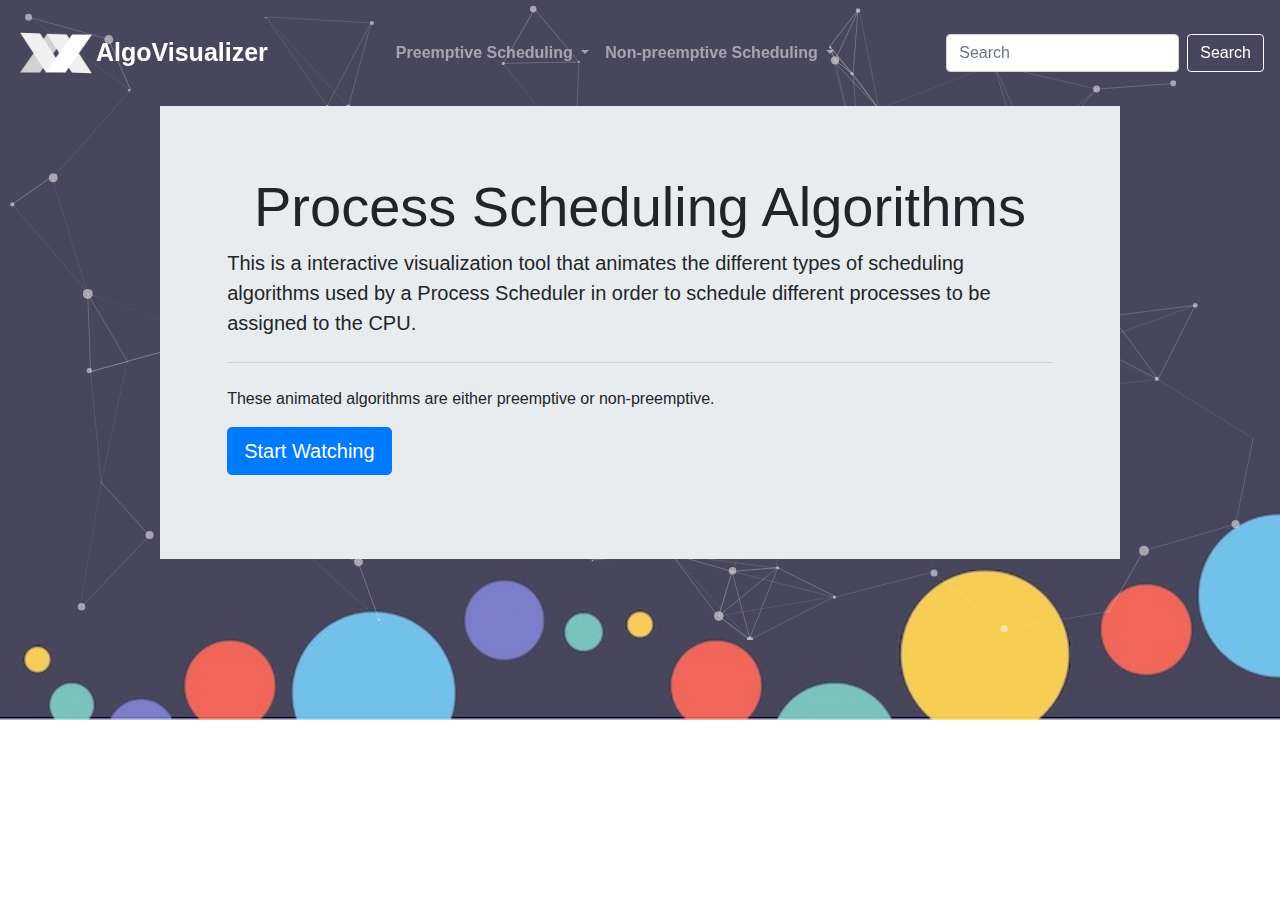
<file: index.html>
<!doctype html>
<html lang="en">
  <head>
    <!-- Required meta tags -->
    <meta charset="utf-8">
    <meta name="viewport" content="width=device-width, initial-scale=1, shrink-to-fit=no">

    <!-- External CSS Files -->
    <link rel="stylesheet" type="text/css" href="../styles/index.css">
    <link rel="stylesheet" type="text/css" href="../styles/sjf.css">
    <link rel="stylesheet" type="text/css" href="../styles/srt.css">
    <link rel="stylesheet" type="text/css" href="../styles/fcfs.css">
    <link rel="stylesheet" type="text/css" href="../styles/rr.css">

    <!-- Bootstrap CSS -->
    <link rel="stylesheet" href="https://maxcdn.bootstrapcdn.com/bootstrap/4.0.0/css/bootstrap.min.css" integrity="sha384-Gn5384xqQ1aoWXA+058RXPxPg6fy4IWvTNh0E263XmFcJlSAwiGgFAW/dAiS6JXm" crossorigin="anonymous">
    <link rel="stylesheet" href="https://cdnjs.cloudflare.com/ajax/libs/animate.css/4.1.1/animate.css" integrity="sha512-phGxLIsvHFArdI7IyLjv14dchvbVkEDaH95efvAae/y2exeWBQCQDpNFbOTdV1p4/pIa/XtbuDCnfhDEIXhvGQ==" crossorigin="anonymous" />

    <title>AlgoVisualizer</title>
  </head>
  <body>

    <div class="modal fade" id="sjfModal" tabindex="-1" role="dialog" aria-labelledby="sjfModalLabel" aria-hidden="false">
      <div class="modal-dialog modal-sm" role="document">
        <div class="modal-content">
          <div class="modal-header">
            <h5 class="modal-title" id="sjfModalLabel"><b>Shortest Job First</b></h5>
            <button type="button" class="close" data-dismiss="modal" aria-label="Close">
              <span aria-hidden="true">&times;</span>
            </button>
          </div>
          <div class="modal-body">
            <form id="sjfModalForm">
              <div class="form-group">
                <label for="numProcesses">Number of processes</label>
                <input class="form-control" id="sjfNumProcesses" aria-describedby="numProcessesHelp" placeholder="Enter number of processes">
                <small id="numProcessesHelp" class="form-text text-muted">Numbers between 1 - 5 work best.</small>
              </div>
            </form>
          </div>
          <div id ="sjfModalFooter" class="modal-footer">
            <button type="button" class="btn btn-secondary" data-dismiss="modal">Close</button>
            <button id="sjfNumProcessesBtn" type="button" class="btn btn-primary">Submit</button>
          </div>
        </div>
      </div>
    </div>

    <div class="modal fade" id="fcfsModal" tabindex="-1" role="dialog" aria-labelledby="fcfsModalLabel" aria-hidden="false">
      <div class="modal-dialog modal-sm" role="document">
        <div class="modal-content">
          <div class="modal-header">
            <h5 class="modal-title" id="fcfsModalLabel"><b>First Come, First Served</b></h5>
            <button type="button" class="close" data-dismiss="modal" aria-label="Close">
              <span aria-hidden="true">&times;</span>
            </button>
          </div>
          <div class="modal-body">
            <form id="fcfsModalForm">
              <div class="form-group">
                <label for="numProcesses">Number of processes</label>
                <input class="form-control" id="fcfsNumProcesses" aria-describedby="numProcessesHelp" placeholder="Enter number of processes">
                <small id="numProcessesHelp" class="form-text text-muted">Numbers between 1 - 5 work best.</small>
              </div>
            </form>
          </div>
          <div id ="fcfsModalFooter" class="modal-footer">
            <button type="button" class="btn btn-secondary" data-dismiss="modal">Close</button>
            <button id="fcfsNumProcessesBtn" type="button" class="btn btn-primary">Submit</button>
          </div>
        </div>
      </div>
    </div>

    <div class="modal fade" id="rrModal" tabindex="-1" role="dialog" aria-labelledby="rrModalLabel" aria-hidden="false">
      <div class="modal-dialog modal-sm" role="document">
        <div class="modal-content">
          <div class="modal-header">
            <h5 class="modal-title" id="rrModalLabel"><b>Round Robin</b></h5>
            <button type="button" class="close" data-dismiss="modal" aria-label="Close">
              <span aria-hidden="true">&times;</span>
            </button>
          </div>
          <div class="modal-body">
            <form id="rrModalForm">
              <div class="form-group">
                <label for="numProcesses">Number of processes</label>
                <input class="form-control" id="rrNumProcesses" aria-describedby="numProcessesHelp" placeholder="Enter number of processes">
                <small id="numProcessesHelp" class="form-text text-muted">Numbers between 1 - 5 work best.</small>
              </div>
              <div class="form-group">
                <label for="rrQuantum">Quantum</label>
                <input class="form-control" id="rrQuantum" aria-describedby="rrQuantumHelp" placeholder="Enter quantum">
              </div>
            </form>
          </div>
          <div id ="rrModalFooter" class="modal-footer">
            <button type="button" class="btn btn-secondary" data-dismiss="modal">Close</button>
            <button id="rrNumProcessesBtn" type="button" class="btn btn-primary">Submit</button>
          </div>
        </div>
      </div>
    </div>
    
    <div class="modal fade" id="srtModal" tabindex="-1" role="dialog" aria-labelledby="srtModalLabel" aria-hidden="false">
      <div class="modal-dialog modal-sm" role="document">
        <div class="modal-content">
          <div class="modal-header">
            <h5 class="modal-title" id="srtModalLabel"><b>Shortest Remaining Time</b></h5>
            <button type="button" class="close" data-dismiss="modal" aria-label="Close">
              <span aria-hidden="true">&times;</span>
            </button>
          </div>
          <div class="modal-body">
            <form id="srtModalForm">
              <div class="form-group">
                <label for="numProcesses">Number of processes</label>
                <input class="form-control" id="srtNumProcesses" aria-describedby="numProcessesHelp" placeholder="Enter number of processes">
                <small id="numProcessesHelp" class="form-text text-muted">Numbers between 1 - 5 work best.</small>
              </div>
            </form>
          </div>
          <div id ="srtModalFooter" class="modal-footer">
            <button type="button" class="btn btn-secondary" data-dismiss="modal">Close</button>
            <button id="srtNumProcessesBtn" type="button" class="btn btn-primary">Submit</button>
          </div>
        </div>
      </div>
    </div>

    <div class="modal fade" id="detailsModal" tabindex="-1" role="dialog" aria-labelledby="detailsModalLabel" aria-hidden="false">
      <div class="modal-dialog" role="document">
        <div class="modal-content">
          <div class="modal-header">
            <h5 class="modal-title" id="detailsModalLabel"><strong id="detailsModalTitle"></strong></h5>
            <button type="button" class="close" data-dismiss="modal" aria-label="Close">
              <span aria-hidden="true">&times;</span>
            </button>
          </div>
          <div id="detailsModalBody" class="modal-body">
            
          </div>
          <div id ="detailsModalFooter" class="modal-footer">
            <button type="button" class="btn btn-secondary" data-dismiss="modal">Close</button>
          </div>
        </div>
      </div>
    </div>



    <div  id="particles-js">
      <div id="body">
        <div id="header">
          <nav id="navbar" class="navbar navbar-expand-lg navbar-dark bg-light">
            <a id="navbarLogo" class="navbar-brand" href="#">
              <img id="avLogo" src="../images/AlgoVisualizer Logo.png" alt="AlgoVisualizer Logo">
              AlgoVisualizer
            </a>
            <button class="navbar-toggler" type="button" data-toggle="collapse" data-target="#navbarNavDropdown" aria-controls="navbarNavDropdown" aria-expanded="false" aria-label="Toggle navigation">
              <span class="navbar-toggler-icon"></span>
            </button>
            <div class="collapse navbar-collapse" id="navbarNavDropdown">
              <ul class="navbar-nav">
                <li id="psA" class="nav-item dropdown">
                  <a  class="nav-link dropdown-toggle" href="#" id="navbarDropdownMenuLink" data-toggle="dropdown" aria-haspopup="true" aria-expanded="false">
                    Preemptive Scheduling
                  </a>
                  <div class="dropdown-menu" aria-labelledby="navbarDropdownMenuLink">
                    <a id="rr" class="dropdown-item" href="">Round Robin</a>
                    <a id = "srt" class="dropdown-item" href="#">Shortest Remaining Time </a>
                  </div>
                </li>
                <li id="npsA" class="nav-item dropdown">
                  <a class="nav-link dropdown-toggle" href="#" id="navbarDropdownMenuLink" data-toggle="dropdown" aria-haspopup="true" aria-expanded="false">
                    Non-preemptive Scheduling
                  </a>
                  <div class="dropdown-menu" aria-labelledby="navbarDropdownMenuLink">
                    <a id="fcfs" class="dropdown-item" href="#">First Come, First Served</a>
                    <a id="sjf" class="dropdown-item" href="#">Shortest Job First</a>
                  </div>
                </li>
              </ul>
            </div>
            <form class="form-inline">
              <input class="form-control mr-sm-2" type="search" placeholder="Search" aria-label="Search">
              <button class="btn btn-outline-success my-2 my-sm-0" type="submit">Search</button>
            </form>
          </nav>
        </div>

        <main></main>
    
        <footer></footer>
      </div>
    </div>

    <!-- ParticleJS -->
    <script src="../scripts/particles.min.js"></script>
    <script src="../scripts/app.js"></script>

    <!-- Optional JavaScript -->
    <!-- jQuery first, then Popper.js, then Bootstrap JS -->
    <script src="https://ajax.googleapis.com/ajax/libs/jquery/3.5.1/jquery.min.js"></script>
    <script src="https://cdnjs.cloudflare.com/ajax/libs/popper.js/1.12.9/umd/popper.min.js" integrity="sha384-ApNbgh9B+Y1QKtv3Rn7W3mgPxhU9K/ScQsAP7hUibX39j7fakFPskvXusvfa0b4Q" crossorigin="anonymous"></script>
    <script src="https://maxcdn.bootstrapcdn.com/bootstrap/4.0.0/js/bootstrap.min.js" integrity="sha384-JZR6Spejh4U02d8jOt6vLEHfe/JQGiRRSQQxSfFWpi1MquVdAyjUar5+76PVCmYl" crossorigin="anonymous"></script>
    
    <!-- External JavaScipt File -->
    <script src="../scripts/index.js"></script>
  </body>
</html>
</file>
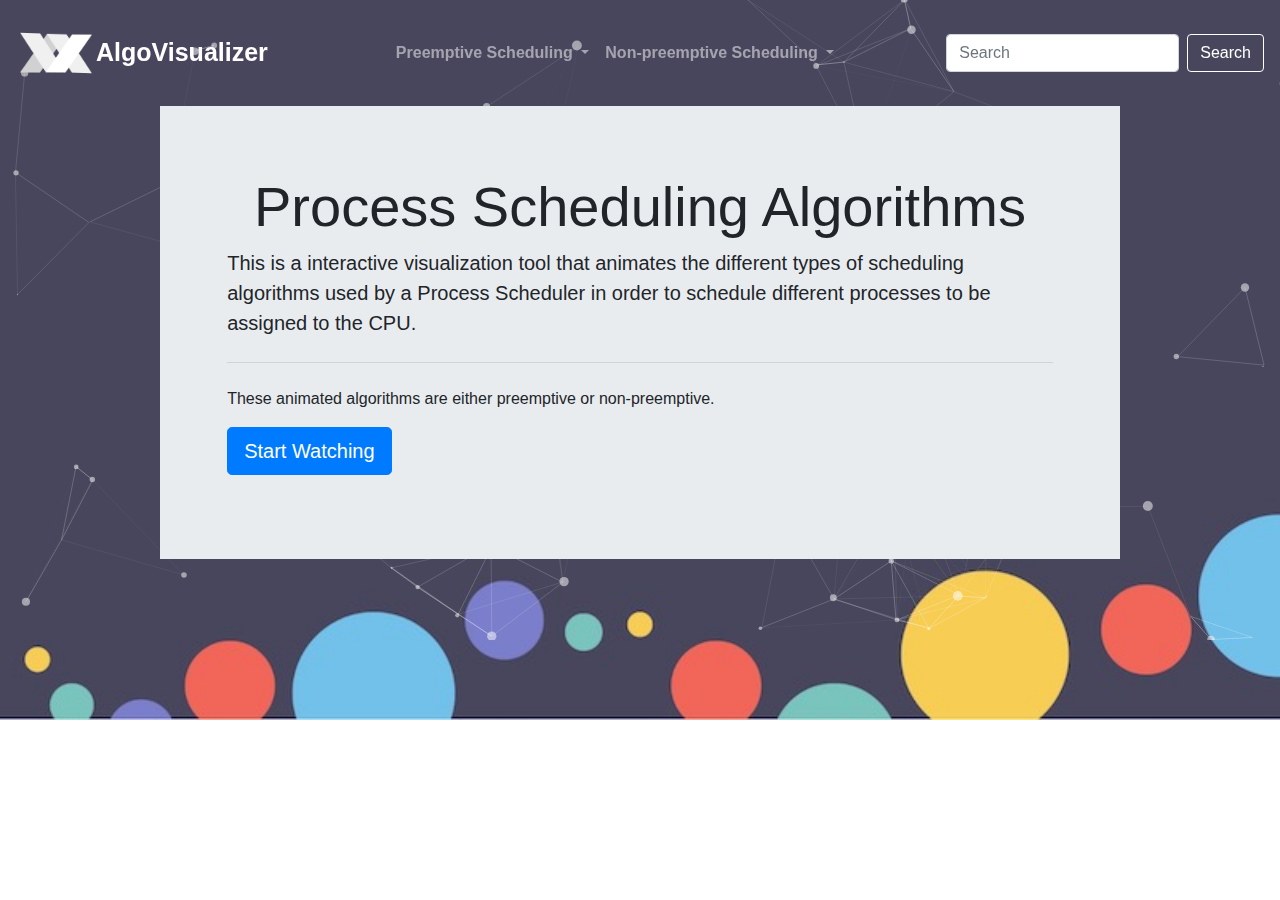
<file: templates/index.html>
<!doctype html>
<html lang="en">
  <head>
    <!-- Required meta tags -->
    <meta charset="utf-8">
    <meta name="viewport" content="width=device-width, initial-scale=1, shrink-to-fit=no">

    <!-- External CSS Files -->
    <link rel="stylesheet" type="text/css" href="../styles/index.css">
    <link rel="stylesheet" type="text/css" href="../styles/sjf.css">
    <link rel="stylesheet" type="text/css" href="../styles/srt.css">
    <link rel="stylesheet" type="text/css" href="../styles/fcfs.css">
    <link rel="stylesheet" type="text/css" href="../styles/rr.css">

    <!-- Bootstrap CSS -->
    <link rel="stylesheet" href="https://maxcdn.bootstrapcdn.com/bootstrap/4.0.0/css/bootstrap.min.css" integrity="sha384-Gn5384xqQ1aoWXA+058RXPxPg6fy4IWvTNh0E263XmFcJlSAwiGgFAW/dAiS6JXm" crossorigin="anonymous">
    <link rel="stylesheet" href="https://cdnjs.cloudflare.com/ajax/libs/animate.css/4.1.1/animate.css" integrity="sha512-phGxLIsvHFArdI7IyLjv14dchvbVkEDaH95efvAae/y2exeWBQCQDpNFbOTdV1p4/pIa/XtbuDCnfhDEIXhvGQ==" crossorigin="anonymous" />

    <title>AlgoVisualizer</title>
  </head>
  <body>

    <div class="modal fade" id="sjfModal" tabindex="-1" role="dialog" aria-labelledby="sjfModalLabel" aria-hidden="false">
      <div class="modal-dialog modal-sm" role="document">
        <div class="modal-content">
          <div class="modal-header">
            <h5 class="modal-title" id="sjfModalLabel"><b>Shortest Job First</b></h5>
            <button type="button" class="close" data-dismiss="modal" aria-label="Close">
              <span aria-hidden="true">&times;</span>
            </button>
          </div>
          <div class="modal-body">
            <form id="sjfModalForm">
              <div class="form-group">
                <label for="numProcesses">Number of processes</label>
                <input class="form-control" id="sjfNumProcesses" aria-describedby="numProcessesHelp" placeholder="Enter number of processes">
                <small id="numProcessesHelp" class="form-text text-muted">Numbers between 1 - 5 work best.</small>
              </div>
            </form>
          </div>
          <div id ="sjfModalFooter" class="modal-footer">
            <button type="button" class="btn btn-secondary" data-dismiss="modal">Close</button>
            <button id="sjfNumProcessesBtn" type="button" class="btn btn-primary">Submit</button>
          </div>
        </div>
      </div>
    </div>

    <div class="modal fade" id="fcfsModal" tabindex="-1" role="dialog" aria-labelledby="fcfsModalLabel" aria-hidden="false">
      <div class="modal-dialog modal-sm" role="document">
        <div class="modal-content">
          <div class="modal-header">
            <h5 class="modal-title" id="fcfsModalLabel"><b>First Come, First Served</b></h5>
            <button type="button" class="close" data-dismiss="modal" aria-label="Close">
              <span aria-hidden="true">&times;</span>
            </button>
          </div>
          <div class="modal-body">
            <form id="fcfsModalForm">
              <div class="form-group">
                <label for="numProcesses">Number of processes</label>
                <input class="form-control" id="fcfsNumProcesses" aria-describedby="numProcessesHelp" placeholder="Enter number of processes">
                <small id="numProcessesHelp" class="form-text text-muted">Numbers between 1 - 5 work best.</small>
              </div>
            </form>
          </div>
          <div id ="fcfsModalFooter" class="modal-footer">
            <button type="button" class="btn btn-secondary" data-dismiss="modal">Close</button>
            <button id="fcfsNumProcessesBtn" type="button" class="btn btn-primary">Submit</button>
          </div>
        </div>
      </div>
    </div>

    <div class="modal fade" id="rrModal" tabindex="-1" role="dialog" aria-labelledby="rrModalLabel" aria-hidden="false">
      <div class="modal-dialog modal-sm" role="document">
        <div class="modal-content">
          <div class="modal-header">
            <h5 class="modal-title" id="rrModalLabel"><b>Round Robin</b></h5>
            <button type="button" class="close" data-dismiss="modal" aria-label="Close">
              <span aria-hidden="true">&times;</span>
            </button>
          </div>
          <div class="modal-body">
            <form id="rrModalForm">
              <div class="form-group">
                <label for="numProcesses">Number of processes</label>
                <input class="form-control" id="rrNumProcesses" aria-describedby="numProcessesHelp" placeholder="Enter number of processes">
                <small id="numProcessesHelp" class="form-text text-muted">Numbers between 1 - 5 work best.</small>
              </div>
              <div class="form-group">
                <label for="rrQuantum">Quantum</label>
                <input class="form-control" id="rrQuantum" aria-describedby="rrQuantumHelp" placeholder="Enter quantum">
              </div>
            </form>
          </div>
          <div id ="rrModalFooter" class="modal-footer">
            <button type="button" class="btn btn-secondary" data-dismiss="modal">Close</button>
            <button id="rrNumProcessesBtn" type="button" class="btn btn-primary">Submit</button>
          </div>
        </div>
      </div>
    </div>
    
    <div class="modal fade" id="srtModal" tabindex="-1" role="dialog" aria-labelledby="srtModalLabel" aria-hidden="false">
      <div class="modal-dialog modal-sm" role="document">
        <div class="modal-content">
          <div class="modal-header">
            <h5 class="modal-title" id="srtModalLabel"><b>Shortest Remaining Time</b></h5>
            <button type="button" class="close" data-dismiss="modal" aria-label="Close">
              <span aria-hidden="true">&times;</span>
            </button>
          </div>
          <div class="modal-body">
            <form id="srtModalForm">
              <div class="form-group">
                <label for="numProcesses">Number of processes</label>
                <input class="form-control" id="srtNumProcesses" aria-describedby="numProcessesHelp" placeholder="Enter number of processes">
                <small id="numProcessesHelp" class="form-text text-muted">Numbers between 1 - 5 work best.</small>
              </div>
            </form>
          </div>
          <div id ="srtModalFooter" class="modal-footer">
            <button type="button" class="btn btn-secondary" data-dismiss="modal">Close</button>
            <button id="srtNumProcessesBtn" type="button" class="btn btn-primary">Submit</button>
          </div>
        </div>
      </div>
    </div>


    <div class="modal fade" id="detailsModal" tabindex="-1" role="dialog" aria-labelledby="detailsModalLabel" aria-hidden="false">
      <div class="modal-dialog" role="document">
        <div class="modal-content">
          <div class="modal-header">
            <h5 class="modal-title" id="detailsModalLabel"><strong id="detailsModalTitle"></strong></h5>
            <button type="button" class="close" data-dismiss="modal" aria-label="Close">
              <span aria-hidden="true">&times;</span>
            </button>
          </div>
          <div id="detailsModalBody" class="modal-body">
            
          </div>
          <div id ="detailsModalFooter" class="modal-footer">
            <button type="button" class="btn btn-secondary" data-dismiss="modal">Close</button>
          </div>
        </div>
      </div>
    </div>

    <div  id="particles-js">
      <div id="body">
        <div id="header">
          <nav id="navbar" class="navbar navbar-expand-lg navbar-dark bg-light">
            <a id="navbarLogo" class="navbar-brand" href="#">
              <img id="avLogo" src="../images/AlgoVisualizer Logo.png" alt="AlgoVisualizer Logo">
              AlgoVisualizer
            </a>
            <button class="navbar-toggler" type="button" data-toggle="collapse" data-target="#navbarNavDropdown" aria-controls="navbarNavDropdown" aria-expanded="false" aria-label="Toggle navigation">
              <span class="navbar-toggler-icon"></span>
            </button>
            <div class="collapse navbar-collapse" id="navbarNavDropdown">
              <ul class="navbar-nav">
                <li id="psA" class="nav-item dropdown">
                  <a  class="nav-link dropdown-toggle" href="#" id="navbarDropdownMenuLink" data-toggle="dropdown" aria-haspopup="true" aria-expanded="false">
                    Preemptive Scheduling
                  </a>
                  <div class="dropdown-menu" aria-labelledby="navbarDropdownMenuLink">
                    <a id="rr" class="dropdown-item" href="">Round Robin</a>
                    <a id = "srt" class="dropdown-item" href="#">Shortest Remaining Time </a>
                  </div>
                </li>
                <li id="npsA" class="nav-item dropdown">
                  <a class="nav-link dropdown-toggle" href="#" id="navbarDropdownMenuLink" data-toggle="dropdown" aria-haspopup="true" aria-expanded="false">
                    Non-preemptive Scheduling
                  </a>
                  <div class="dropdown-menu" aria-labelledby="navbarDropdownMenuLink">
                    <a id="fcfs" class="dropdown-item" href="#">First Come, First Served</a>
                    <a id="sjf" class="dropdown-item" href="#">Shortest Job First</a>
                  </div>
                </li>
              </ul>
            </div>
            <form class="form-inline">
              <input class="form-control mr-sm-2" type="search" placeholder="Search" aria-label="Search">
              <button class="btn btn-outline-success my-2 my-sm-0" type="submit">Search</button>
            </form>
          </nav>
        </div>

        <main></main>
    
        <footer></footer>
      </div>
    </div>

    <!-- ParticleJS -->
    <script src="../scripts/particles.min.js"></script>
    <script src="../scripts/app.js"></script>

    <!-- Optional JavaScript -->
    <!-- jQuery first, then Popper.js, then Bootstrap JS -->
    <script src="https://ajax.googleapis.com/ajax/libs/jquery/3.5.1/jquery.min.js"></script>
    <script src="https://cdnjs.cloudflare.com/ajax/libs/popper.js/1.12.9/umd/popper.min.js" integrity="sha384-ApNbgh9B+Y1QKtv3Rn7W3mgPxhU9K/ScQsAP7hUibX39j7fakFPskvXusvfa0b4Q" crossorigin="anonymous"></script>
    <script src="https://maxcdn.bootstrapcdn.com/bootstrap/4.0.0/js/bootstrap.min.js" integrity="sha384-JZR6Spejh4U02d8jOt6vLEHfe/JQGiRRSQQxSfFWpi1MquVdAyjUar5+76PVCmYl" crossorigin="anonymous"></script>
    
    <!-- External JavaScipt File -->
    <script src="../scripts/index.js"></script>
  </body>
</html>
</file>
<file: styles/index.css>
body {
    background-image: url('../images/bg.jpg') !important;
    background-repeat: no-repeat;
    background-size: cover;
}

#header .navbar {
    background-color: transparent !important;
}

.navbar .navbar-brand {
    font-size: 25px;
    display: flex;
    align-items: center;
}

#navbar,
.navbar .navbar-brand {
    font-weight: bolder;
}

.navbar .navbar-nav {
    margin: 0 auto;
}

.navbar .nav-item a {
    color: white;
}

.navbar .dropdown-menu {
    background-color: rgba(0, 0, 0, 0.5);
}

.navbar .dropdown-item:hover {
    background-color: rgba(0, 0, 0, 0.8);
}

.navbar form button {
    border-color: white;
    color: white;
}

#body {
    position: fixed;
    width: 100%;
}

#mainContainer {
    margin: auto;
    width: 75%;
}

#jumbotronDiv {
    padding: 7%;
}

#avLogo {
    height: 80px;
}

#anim {
    margin: auto;
    width: 100%;
    background-color: white;
    border: 8px black solid;
    height: 500px;
    border-radius: 3%;
    position: relative;
}
</file>
<file: styles/sjf.css>
.process-sjf {
    border: 2px black solid;
    border-radius: 100%;
    height: 65px;
    width: 65px;
    left: 10%;
    background-color: green;
    z-index: 2;
}

.process-sjf div {
    display: flex;
    justify-content: center;
    align-items: center;
    width: 100%;
}

#primaryProcessor {
    z-index: 1;
    font-size: x-large;
    font-weight: bolder;
}

.processor-sjf {
    /* border: 4px black solid; */
    height: 200px;
    width: 200px;
    top: 28%;
    left: 65%;
    /* margin-right: 15%;
    float: right;*/
    background-color: orange;    
}

.processor-sjf, .process-sjf {
    display: flex;
    flex-wrap: wrap;
    justify-content: center;
    align-items: center;
    position: absolute;
}

.processor-sjf #tag, .processor-sjf #slot {
    display: flex;
    justify-content: center;
    align-items: center;
    width: 100%;
    height: 50%;
    
}

#processSlot {
    background-color: black;
    border-radius: 100%;
    height: 50px;
    width: 50px;
}

#restartBtn {
    position: absolute;
    top: 90%;
    left: 40%;
    width: 10%;
}

#newBtn {
    position: absolute;
    top: 90%;
    left: 51%;
    width: 10%;
}

#sjfQueue {
    position: absolute;
    background-color: gray;
    width: 10%;
    text-align: center;
    height: 93%;
    top: 3.5%;
    left: 8.5%;
}

#stateLegend {
    position: absolute;
    border: 2px solid black;
    border-radius: 5%;
    top: 2%;
    left: 85%;
    padding: 1%;
    width: 13%;
}

#stateLegend .legendItem {
    display: flex;
    align-items: center;
}

#colourReady, #colourRunning, #colourTerminated {
    height: 15px;
    width: 15px;
    border: 1px solid black;
    margin-right: 2%;
}

#colourReady {
    background-color: green;
}

#colourRunning {
    background-color: red;
}

#colourTerminated {
    background-color: black;
}

@keyframes moveToProcessor-sjf {

    10% {
        left: 72%;
        top: 55%;
    }
    20% {
        left: 72%;
        top: 55%;
    }
    30% {
        left: 72%;
        top: 55%;
    }
    40% {
        left: 72%;
        top: 55%;
    }
    50% {
        left: 72%;
        top: 55%;
        background-color: red;
    }
    60% {
        left: 72%;
        top: 55%;
        background-color: red;
    }
    70% {
        left: 72%;
        top: 55%;
        background-color: red;
    }
    80% {
        left: 72%;
        top: 55%;
        background-color: red;
    }
    90% {
        left: 72%;
        top: 55%;
        background-color: black;
        opacity: 1;
    }
    100% {
        left: 90%;
        top: 55%;
        background-color: black;
        opacity: 0;
    }
}
</file>
<file: styles/srt.css>
.prior{
    color: white;
    text-align: center;
    animation: fadeInDown 2s;
    font-weight: bolder;
}
.process-srt {
    border: 2px black solid;
    border-radius: 100%;
    height: 65px;
    width: 65px;
    left: 10%;
    background-color: green;
    z-index: 2;
}

.process-srt div {
    display: flex;
    justify-content: center;
    align-items: center;
    width: 100%;
}

#primaryProcessor {
    z-index: 1;
    font-size: x-large;
    font-weight: bolder;
}

.processor-srt {
    height: 200px;
    width: 200px;
    top: 28%;
    left: 65%;
    background-color: blue;    
}

.processor-srt, .process-srt {
    display: flex;
    flex-wrap: wrap;
    justify-content: center;
    align-items: center;
    position: absolute;
}

.processor-srt #tag, .processor-srt #slot {
    display: flex;
    justify-content: center;
    align-items: center;
    width: 100%;
    height: 50%;
    
}

#processSlot {
    background-color: black;
    border-radius: 100%;
    height: 50px;
    width: 50px;
}

#restartBtn {
    position: absolute;
    top: 90%;
    left: 40%;
    width: 10%;
}

#newBtn {
    position: absolute;
    top: 90%;
    left: 51%;
    width: 10%;
}

#detailsBtn {
    position: absolute;
    top: 90%;
    left: 88%;
    width: 10%;
}

#srtQueue {
    position: absolute;
    background-color: gray;
    width: 10%;
    text-align: center;
    height: 93%;
    top: 3.5%;
    left: 8.5%;
}

#leftArrow {
    position: absolute;
    height: auto;
    width: 5%;
    top: 85%;
    left: 19%;
}

#rejoinSRT {
    height: 65px;
    width: 65px;
    border-radius: 100%;
    background-color: grey;
    font-size: smaller;
    color: white;
    font-weight: bolder;
    display: flex;
    justify-content: center;
    align-items: center;
    position: absolute;
    top: 81%;
    left: 25%;
}

#stateLegend {
    position: absolute;
    border: 2px solid black;
    border-radius: 5%;
    top: 2%;
    left: 85%;
    padding: 1%;
    width: 13%;
}

#stateLegend .legendItem {
    display: flex;
    align-items: center;
}

#colourReady, #colourRunning, #colourTerminated {
    height: 15px;
    width: 15px;
    border: 1px solid black;
    margin-right: 2%;
}

#colourReady {
    background-color: green;
}

#colourRunning {
    background-color: red;
}

#colourTerminated {
    background-color: black;
}

#detailsTables {
    text-align: center;
}

@keyframes moveToProcessor-srt {

    10% {
        left: 72%;
        top: 55%;
    }
    20% {
        left: 72%;
        top: 55%;
    }
    30% {
        left: 72%;
        top: 55%;
    }
    40% {
        left: 72%;
        top: 55%;
    }
    50% {
        left: 72%;
        top: 55%;
        background-color: red;
    }
    60% {
        left: 72%;
        top: 55%;
        background-color: red;
    }
    70% {
        left: 72%;
        top: 55%;
        background-color: red;
    }
    80% {
        left: 72%;
        top: 55%;
        background-color: red;
    }
    90% {
        left: 72%;
        top: 55%;
        background-color: black;
        opacity: 1;
    }
    100% {
        left: 90%;
        top: 55%;
        background-color: black;
        opacity: 0;
    }
}

@keyframes moveToProcessorToQueue-srt {

    10% {
        left: 72%;
        top: 55%;
    }
    20% {
        left: 72%;
        top: 55%;
    }
    30% {
        left: 72%;
        top: 55%;
    }
    40% {
        left: 72%;
        top: 55%;
    }
    50% {
        left: 72%;
        top: 55%;
        background-color: red;
    }
    60% {
        left: 72%;
        top: 55%;
        background-color: red;
    }
    70% {
        left: 72%;
        top: 55%;
        background-color: red;
    }
    80% {
        left: 72%;
        top: 55%;
        background-color: red;
    }
    90% {
        left: 72%;
        top: 55%;
        background-color: green;
        opacity: 1;
    }
    95% {
        top: 81%;
        left: 25%;
        background-color: green;
        opacity: 1;
    }
    100% {
        top: 81%;
        left: 25%;
        background-color: green;
        opacity: 0;
    }
}
</file>
<file: styles/fcfs.css>
body {
    font-family:verdana;
    background-color:white;
}

.fprocessSec {  /*Section for all the processes*/
    float:left;
    width: 100px;
    height: 340px;
    background-color: coral; 
}

.fprocessorSec {    /*Section for the processor*/
    float:left;
    width: 100px;
    height: 200px;
}

#fprocess1 {    /*First Process*/
    height: 50px;
    width: 50px;
    background-color:lightgreen;
    float: left;
    margin: 0 5%;
    border: 1px solid black;
    border-radius: 50%;
    top: 10%;
    left: 6%;
    animation-name: toProcessor 5s infinite;
}

.fprocess2 {       /*Second Process*/
    height: 50px;
    width: 50px;
    background-color:lightgreen;
    float: left;
    margin: 0 5%;
    border: 1px solid black;
    border-radius: 50%;
    top: 10%;
    left: 6%;
    animation-name: toProcessor 5s infinite;
}

.fprocess3 {        /*Third Process*/
    height: 50px;
    width: 50px;
    background-color:lightgreen;
    float: left;
    margin: 0 5%;
    border: 1px solid black;
    border-radius: 50%;
    top: 10%;
    left: 6%;
    animation-name: toProcessor 5s infinite;
}

.ready {
    background-color: green;
}

.running {
    background-color: red;
}

.terminated {
    background-color: black;
}

.fprocessor {
    height: 300px;
    width: 250px;
    background-color:yellow;
    border: 2px solid black;
    float: right;
    margin: 0 15%;

}

.header {
    padding: 60px;
    text-align: center;
    color:black;
    font-size: 30px;
}

.element {  
  float: left;
  shape-outside: circle(50%);
  width: 200px;
  height: 200px;
}

.text { 
    justify-content: center; 
    align-items: center
}


@keyframes fadeout {
    0% {
        opacity: 1;
    }
    100% { 
        opacity: 0;
    }
}

@keyframes fadein {
    0% {
        opacity: 0;
    }
    100% { 
        opacity: 1;
    }
}
</file>
<file: styles/rr.css>
.process1{
	background-color: green;
	height: 50px;
	width: 50px;
	border: 1px solid black;
	border-radius: 50px;
	padding: 10px;
	margin-top: 65px;
	margin-bottom: 20px;
	margin-left: 50px;
	text-align: center;
	animation-name: p1, lastp1;
	animation-delay: 0s, 16s;
	animation-duration: 6s;
	animation-fill-mode: forwards;
	animation-direction: normal, backwards;
	position: relative;
}

.process1::before{
	content: "Process1 4ms";
	animation-name: time1, time4;
	animation-delay: 2s, 19.5s;
	animation-duration: 4s;
	animation-fill-mode: forwards;
}

@keyframes time1{
	0%{
		content: "Process1 4ms";
	}

	100%{
		content: "Process1 2ms";
	}
}


@keyframes time4{
	0%{
		content: "Process1 2ms";
	}

	100%{
		content: "Process1 0ms";
	}
}

.process2{
	background-color: green;
	height: 50px;
	width: 50px;
	border: 1px solid black;
	border-radius: 50px;
	padding: 10px;
	margin-left: 50px;
	margin-bottom: 20px;
	text-align: center;
	animation-fill-mode: forwards;
	animation-name: p2;
	animation-duration: 6s;
	animation-delay: 5s;
	position: relative;
}

.process2::before{
	content: "Process2 2ms";
	animation-name: time2;
	animation-delay: 6.5s;
	animation-duration: 4s;
	animation-fill-mode: forwards;
}

@keyframes time2{
	0%{
		content: "Process2 2ms";
	}

	100%{
		content: "Process2 0ms";
	}
}

.process3{
	background-color: green;
	height: 50px;
	width: 50px;
	border: 1px solid black;
	border-radius: 50px;
	padding: 10px;
	margin-left: 50px;
	margin-bottom: 20px;
	transition: 1.5s ease-out;
	text-align: center;
	animation-name: p3, lastp3;
	animation-fill-mode: forwards;
	animation-duration: 6s;
	animation-delay: 9s, 20s;
	position: relative;
}

.process3::before{
	content: "Process3 3ms";
	animation-name: time3, time5;
	animation-delay: 10.5s, 23s;
	animation-duration: 4s;
	animation-fill-mode: forwards;
}

@keyframes time3{
	0%{
		content: "Process3 3ms";
	}

	100%{
		content: "Process3 1ms";
	}
}

@keyframes time5{
	0%{
		content: "Process3 1ms";
	}

	100%{
		content: "Process3 0ms";
	}
}

.CPU{
	background-color: yellow;
	height: 150px;
	width: 250px;
	border: 1px solid black;
	margin-top: 70px;
	text-align: center;
	font-size: 20px;
	/*animation-name: shaking;
	animation-duration: 1s;
	animation-delay: 2s, 2s, 2s;
	position: relative;
	animation-iteration-count: 3;*/
}

.queue{
	background-color: aquamarine;
	height: 300px;
	width: 200px;
	border: 1px solid black;
	margin-top: 40px;
	margin-left: 30px;
	text-align: center;
	font-size: 20px;
}

h1{
	text-align: center;
}

#start{
	font-size: 14px;
	background-color: tomato;
	width: 70px;
	cursor: pointer;
	color: white;
	text-align: center;
	margin-left: 50px;
	margin-top: 100px;
	padding: 10px 10px 10px 10px;
	border: none
}

.process_column, .CPU_column, .queue_column{
	float: left;
	width: 33%;
	height: auto;
	background-color: none;
}

h3{
	margin-top: 230px;
}


@keyframes p1 {
	0%{
		left: 0px;
		top: 0px;
		background-color: green;
	}

	50%{
		left: 450px;
		top: 35px;
		background-color: red;

	}

	100%{
		left: 920px;
		top: 200px;
		background-color: grey;
	}

}

@keyframes p2 {
	0%{
		left: 0px;
		top: 0px;
		background-color: green;
	}

	50%{
		left: 450px;
		top: -57px;
		opacity: 1;
		background-color: red;

	}

	100%{
		left: 580px;
		top: -57px;
		opacity: 0;
		background-color: black;
	}
}

@keyframes p3 {
	0%{
		left: 0px;
		top: 0px;
		background-color: green;
	}

	50%{
		left: 450px;
		top: -150px;
		background-color: red;

	}

	100%{
		left: 920px;
		top: -60px;
		background-color: grey;
	}
}

.time{
	text-align: center;
	background-color: white;
	height: 50px;
	width: 50px;
	border: 1px solid black;
	border-radius: 50px;
	padding: 10px;
	border-radius: 50px;
	animation-name: up, lastup;
	animation-delay: 0s, 18s;
	animation-duration: 4s;
	animation-iteration-count: 3, 2;
	position: relative;
}

@keyframes up {
	0%{
		left: 0px;
		top: 0px;
		opacity: 0;
	}

	50%{
		left: 52px;
		top: -122px;
		opacity: 0;
	}

	100%{
		left: 52px;
		top: -122px;
		opacity: 1;
	}
}

@keyframes lastup {
	0%{
		left: 0px;
		top: 0px;
		opacity: 0;
	}

	50%{
		left: 52px;
		top: -122px;
		opacity: 0;
	}

	100%{
		left: 52px;
		top: -122px;
		opacity: 1;
	}
}

@keyframes lastp1 {
	0%{
		left: 920px;
		top: 200px;
	}

	50%{
		left: 0px;
		top: 200px;
		background-color: green;
	}

	75%{
		left: 450px;
		top: 35px;
		opacity: 1;
		background-color: red;
	}

	100%{
		left: 580px;
		top: 35px;
		opacity: 0;
		background-color: black;
	}

}

@keyframes lastp3 {
	0%{
		left: 920px;
		top: -60px;
	}

	15%{
		left: 920px;
		top: 0px;
	}

	50%{
		left: 0px;
		top: 0px;
		opacity: 1;
		background-color: green;
	}

	75%{
		left: 450px;
		top: -150px;
		opacity: 1;
		background-color: red;
	}

	100%{
		left: 580px;
		top: -150px;
		opacity: 0;
		background-color: black;
	}
}

.running{
	background-color: red;
}

.waiting{
	background-color: grey;
}

.ready{
	margin-top: 130px;
	background-color: green;
}

.terminated{
	background-color: black;
	color: white;
}

/*@keyframes shaking{
	0% { -webkit-transform: translate(2px, 1px) rotate(0deg); background-color: orange;}
	10% { -webkit-transform: translate(-1px, -2px) rotate(-1deg); background-color: yellow; }
	20% { -webkit-transform: translate(-3px, 0px) rotate(1deg); background-color: orange;}
	30% { -webkit-transform: translate(0px, 2px) rotate(0deg); background-color: orange;}
	40% { -webkit-transform: translate(1px, -1px) rotate(1deg); background-color: yellow; }
	50% { -webkit-transform: translate(-1px, 2px) rotate(-1deg); background-color: orange;}
	60% { -webkit-transform: translate(-3px, 1px) rotate(0deg); background-color: orange;}
	70% { -webkit-transform: translate(2px, 1px) rotate(-1deg); background-color: yellow; }
	80% { -webkit-transform: translate(-1px, -1px) rotate(1deg); background-color: orange;}
	90% { -webkit-transform: translate(2px, 2px) rotate(0deg); background-color: orange;}
	100% { -webkit-transform: translate(1px, -2px) rotate(-1deg); background-color: yellow}
}
}*/

span::before{
	content: "0ms";
	animation-name: first, second, third, fourth, fifth;
	animation-delay: 2s, 6.5s, 10.5s, 19.5s, 23s;
	animation-duration: 4s;
	animation-fill-mode: forwards;
}

@keyframes first{
	0%{
		content: "0ms";
	}

	100%{
		content: "2ms";
	}
}

@keyframes second{
	0%{
		content: "2ms";
	}

	100%{
		content: "4ms";
	}
}

@keyframes third{
	0%{
		content: "4ms";
	}

	100%{
		content: "6ms";
	}
}

@keyframes fourth{
	0%{
		content: "6ms";
	}

	100%{
		content: "8ms";
	}
}

@keyframes fifth{
	0%{
		content: "8ms";
	}

	100%{
		content: "9ms";
	}
}
</file>
